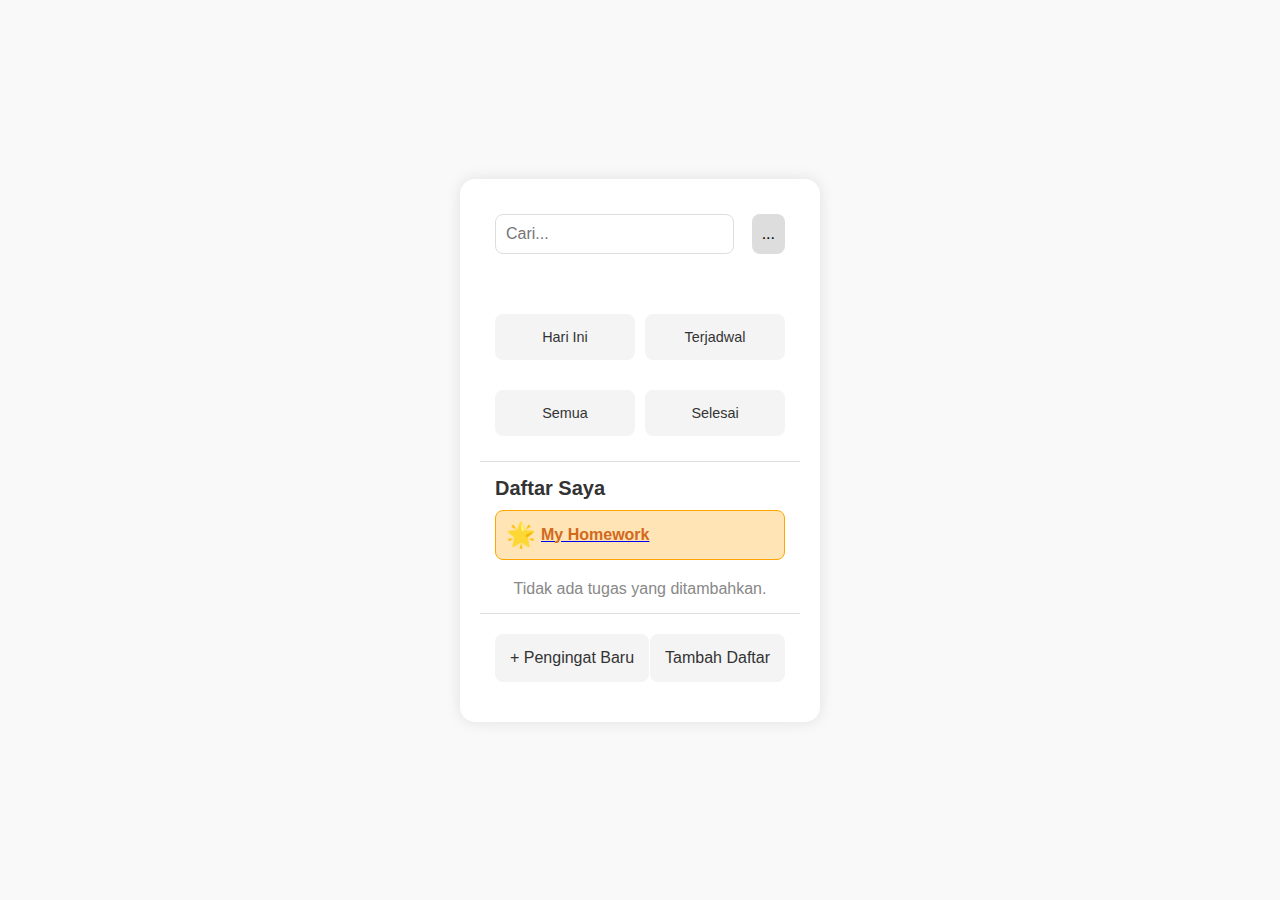
<file: index.html>
<!DOCTYPE html>
<html lang="id">
<head>
    <meta charset="UTF-8">
    <meta name="viewport" content="width=device-width, initial-scale=1.0">
    <title>Pengelola Tugas</title>
    <link rel="stylesheet" href="style.css">
    <style>
        /* Gaya dasar */
        body, html {
            margin: 0;
            padding: 0;
            font-family: Arial, sans-serif;
            background-color: #f9f9f9;
            color: #333;
        }

        .container {
            max-width: 600px;
            margin: auto;
            padding: 20px;
        }

        /* Header */
        .header {
            display: flex;
            justify-content: space-between;
            align-items: center;
            margin-bottom: 20px;
        }

        .search-bar {
            display: flex;
            width: 100%;
            gap: 8px;
        }

        .search-bar input[type="text"] {
            width: 85%;
            padding: 10px;
            border-radius: 8px;
            border: 1px solid #ddd;
            font-size: 16px;
        }

        .search-bar input[type="text"]:focus {
            outline: none;
            border-color: #999;
        }

        .options-btn {
            padding: 10px;
            background-color: #ddd;
            border: none;
            border-radius: 8px;
            cursor: pointer;
            font-size: 16px;
        }

        /* Kartu Tugas */
        .task-cards a {
            text-decoration: none;
            color: inherit;
        }

        .card {
            background-color: #f4f4f4;
            padding: 15px;
            margin: 10px 0;
            border-radius: 8px;
            text-align: center;
            color: #333;
            transition: background-color 0.3s;
        }

        .card:hover {
            background-color: #e0e0e0;
        }

        /* Daftar Tugas */
        .task-list h2 {
            font-size: 20px;
            margin-bottom: 10px;
        }

        .task-item {
            background-color: #f4f4f4;
            padding: 15px;
            margin: 10px 0;
            border-radius: 8px;
            text-align: center;
            color: #333;
            transition: background-color 0.3s;
        }

        .task-item:hover {
            background-color: #e0e0e0;
        }

        /* Tugas "My Homework" */
        .task-item.homework {
            background-color: #ffe4b5;
            border: 1px solid #ffa500;
            position: relative;
        }

        .task-item.homework::before {
            content: "🌟";
            font-size: 24px;
            position: absolute;
            left: 10px;
            top: 50%;
            transform: translateY(-50%);
        }

        .task-item.homework .homework-text {
            font-weight: bold;
            color: #d2691e;
            margin-left: 30px; /* menyesuaikan posisi teks */
        }

        /* Footer */
        .footer-btn {
            background-color: #f4f4f4;
            border: none;
            padding: 15px;
            margin: 5px 0;
            width: 100%;
            border-radius: 8px;
            color: #333;
            font-size: 16px;
            cursor: pointer;
            text-align: center;
            transition: background-color 0.3s;
        }

        .footer-btn:hover {
            background-color: #e0e0e0;
        }

        /* Pesan jika tidak ada tugas */
        .no-tasks {
            font-size: 16px;
            color: #888;
            text-align: center;
            margin-top: 20px;
        }
    </style>
</head>
<body>
    <div class="container">
        <header class="header">
            <div class="search-bar">
                <input type="text" placeholder="Cari..." id="searchInput">
                <button class="options-btn">...</button>
            </div>
        </header>
        
        <section class="task-cards">
            <a href="/tugaskelompok/hari ini/hari_ini.html">
                <div class="card">
                    <p>Hari Ini</p>
                </div>
            </a>
            <a href="/tugaskelompok/terjadwal/terjadwal.html">
                <div class="card">
                    <p>Terjadwal</p>
                </div>
            </a>
            <a href="/tugaskelompok/semua/semua.html">
                <div class="card">
                    <p>Semua</p>
                </div>
            </a>
            <a href="/tugaskelompok/selesai/selesai.html">
                <div class="card">
                    <p>Selesai</p>
                </div>
            </a>
        </section>

        <section class="task-list">
            <h2>Daftar Saya</h2>
            <div id="dynamicTasks">
                <!-- Tugas tetap "My Homework" dengan gaya spesial -->
                <div class="task-item homework">
                    <a href="/tugaskelompok/homework/homework.html">
                        <div class="homework-text">My Homework</div>
                    </a>
                </div>
                <!-- Pesan jika tidak ada tugas -->
                <div class="no-tasks" id="noTasksMessage" style="display: none;">Tidak ada tugas yang ditambahkan.</div>
            </div>
        </section>

        <footer class="footer">
            <a href="/tugaskelompok/pengingat baru/pengingat.html">
                <button class="footer-btn">+ Pengingat Baru</button>
            </a>
            <a href="/tugaskelompok/tambah daftar/tambah_daftar.html">
                <button class="footer-btn">Tambah Daftar</button>
            </a>
        </footer>
    </div>

    <script>
        // Fungsi pencarian
        document.querySelector('#searchInput').addEventListener('input', function() {
            const query = this.value.toLowerCase();
            const taskItems = document.querySelectorAll('.task-item');
            taskItems.forEach(item => {
                const text = item.textContent.toLowerCase();
                item.style.display = text.includes(query) ? '' : 'none';
            });
        });

        // Menampilkan daftar tugas dari localStorage tanpa menghapus "My Homework"
        function displayTaskLists() {
            const tasksContainer = document.getElementById('dynamicTasks');
            const noTasksMessage = document.getElementById('noTasksMessage');
            let lists = JSON.parse(localStorage.getItem('taskLists')) || [];

            // Filter data "bagas"
            lists = lists.filter(listName => listName.toLowerCase() !== 'bagas');

            // Simpan kembali ke localStorage setelah penyaringan
            localStorage.setItem('taskLists', JSON.stringify(lists));

            // Jika tidak ada tugas, tampilkan pesan
            if (lists.length === 0) {
                noTasksMessage.style.display = 'block';
            } else {
                noTasksMessage.style.display = 'none';
            }

            lists.forEach(listName => {
                const taskItem = document.createElement('div');
                taskItem.className = 'task-item';
                taskItem.innerHTML = `<p>${listName}</p>`;
                tasksContainer.appendChild(taskItem);
            });
        }

        // Memanggil fungsi tampilan saat halaman dimuat
        window.onload = displayTaskLists;
    </script>
</body>
</html>
</file>
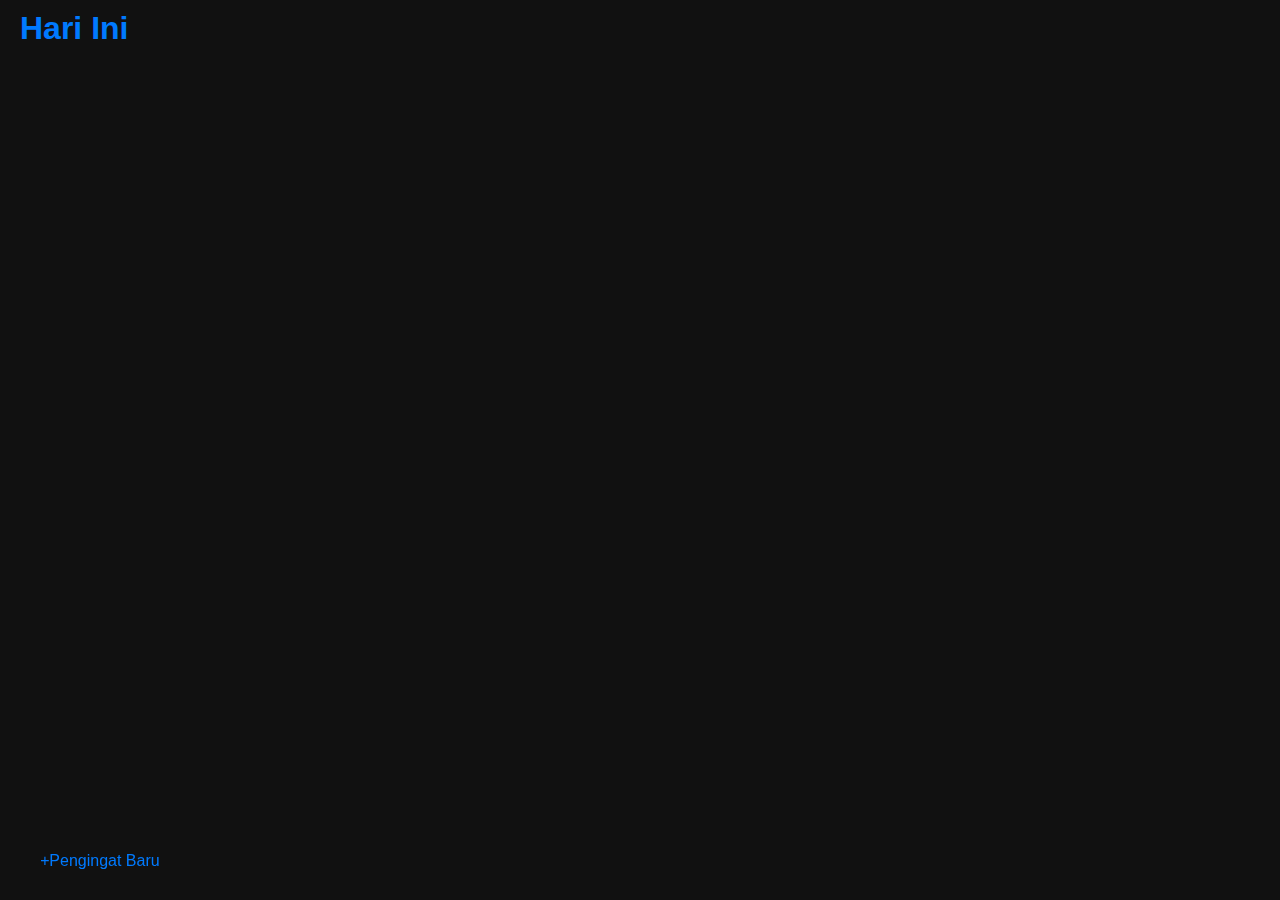
<file: hari ini/hari_ini.html>
<!DOCTYPE html>
<html lang="id">
<head>
    <meta charset="UTF-8">
    <meta name="viewport" content="width=device-width, initial-scale=1.0">
    <title>Pengingat Tugas</title>
    <style>
        body {
            background-color: #111;
            color: #fff;
            font-family: Arial, sans-serif;
            margin: 0;
            padding: 0;
        }
        .title {
            font-size: 2em;
            font-weight: bold;
            color: #007aff;
            padding: 10px 20px;
        }
        .task-list {
            padding: 0 20px;
            list-style: none;
            margin-bottom: 80px;
        }
        .task {
            display: flex;
            align-items: center;
            margin: 15px 0;
            cursor: pointer;
            transition: background 0.3s;
        }
        .task:hover {
            background-color: rgba(255, 255, 255, 0.1);
        }
        .task.completed .circle {
            background-color: #007aff;
        }
        .task .circle {
            width: 20px;
            height: 20px;
            border: 1px solid white;
            border-radius: 50%;
            margin-right: 10px;
        }
        .task-info {
            display: flex;
            flex-direction: column;
        }
        .task-title {
            font-size: 1em;
        }
        .task-subtitle {
            font-size: 0.8em;
            color: gray;
        }
        .delete-btn {
            color: red;
            margin-left: auto;
            cursor: pointer;
        }
        .new-reminder {
            position: fixed;
            bottom: 20px;
            left: 20px;
            display: flex;
            justify-content: center;
            align-items: center;
            padding: 10px 20px;
            color: #007aff;
            cursor: pointer;
            transition: color 0.3s;
            z-index: 10;
        }
        .new-reminder:hover {
            color: #005bb5;
        }
        .modal {
            display: none;
            position: fixed;
            top: 0;
            left: 0;
            width: 100%;
            height: 100%;
            background: rgba(0, 0, 0, 0.7);
            justify-content: center;
            align-items: center;
            z-index: 20;
        }
        .modal-content {
            background: #333;
            padding: 20px;
            border-radius: 8px;
            text-align: center;
            width: 80%;
            max-width: 400px;
            display: flex;
            flex-direction: column;
        }
        .modal-content input,
        .modal-content select,
        .modal-content button {
            width: 100%;
            padding: 12px;
            margin: 5px 0;
            border-radius: 5px;
            border: none;
            font-size: 1em;
        }
        .modal-content button {
            background-color: #007aff;
            color: white;
        }
        .modal-content button:hover {
            background-color: #005bb5;
        }
        .close-btn {
            color: white;
            font-size: 1.5em;
            position: absolute;
            top: 15px;
            right: 20px;
            cursor: pointer;
        }
    </style>
</head>
<body>
    <div class="title" aria-label="Judul Pengingat">Hari Ini</div>
    <ul class="task-list" role="list" id="taskList" aria-live="polite">
        <!-- Tugas akan ditambahkan di sini -->
    </ul>

    <div class="new-reminder" onclick="openModal()" role="button" tabindex="0" aria-label="Tambah pengingat baru">
        <i class="icon">+</i>
        Pengingat Baru
    </div>

    <div id="taskModal" class="modal" aria-hidden="true">
        <div class="modal-content">
            <span class="close-btn" onclick="closeModal()" aria-label="Tutup modal">&times;</span>
            <h2>Tambah Tugas Baru</h2>
            <input type="text" id="taskTitle" placeholder="Judul Tugas" aria-label="Judul Tugas" required>
            <input type="time" id="taskTime" aria-label="Pilih waktu" required>
            <select id="timeOfDay" aria-label="Waktu" required>
                <option value="Pagi">Pagi</option>
                <option value="Siang">Siang</option>
                <option value="Sore">Sore</option>
                <option value="Malam">Malam</option>
            </select>
            <select id="dayOfWeek" aria-label="Hari" required>
                <option value="Senin">Senin</option>
                <option value="Selasa">Selasa</option>
                <option value="Rabu">Rabu</option>
                <option value="Kamis">Kamis</option>
                <option value="Jumat">Jumat</option>
                <option value="Sabtu">Sabtu</option>
                <option value="Minggu">Minggu</option>
            </select>
            <button onclick="addTask()" aria-label="Tambah tugas">Tambah Tugas</button>
        </div>
    </div>

    <script>
        document.addEventListener('DOMContentLoaded', loadTasks);

        function loadTasks() {
            const tasks = JSON.parse(localStorage.getItem('tasks')) || [];
            const taskList = document.getElementById('taskList');

            taskList.innerHTML = '';

            tasks.forEach((task, index) => {
                const taskItem = document.createElement('li');
                taskItem.className = 'task' + (task.completed ? ' completed' : '');
                taskItem.innerHTML = `
                    <div class="circle" onclick="toggleCompletion(${index})"></div>
                    <div class="task-info">
                        <div class="task-title">${task.title}</div>
                        <div class="task-subtitle">${task.day} – ${task.period} – ${task.time}</div>
                    </div>
                    <div class="delete-btn" onclick="deleteTask(${index})" aria-label="Hapus tugas">&times;</div>
                `;
                taskList.appendChild(taskItem);
            });
        }

        function openModal() {
            document.getElementById('taskModal').style.display = 'flex';
            document.getElementById('taskModal').setAttribute('aria-hidden', 'false');
        }

        function closeModal() {
            document.getElementById('taskModal').style.display = 'none';
            document.getElementById('taskModal').setAttribute('aria-hidden', 'true');
        }

        function addTask() {
            const title = document.getElementById('taskTitle').value.trim();
            const time = document.getElementById('taskTime').value;
            const period = document.getElementById('timeOfDay').value;
            const day = document.getElementById('dayOfWeek').value;

            if (!title) {
                alert("Judul tugas tidak boleh kosong!");
                return;
            }

            const task = { title, time, period, day, completed: false };

            const tasks = JSON.parse(localStorage.getItem('tasks')) || [];
            tasks.push(task);
            localStorage.setItem('tasks', JSON.stringify(tasks));

            loadTasks();

            document.getElementById('taskTitle').value = '';
            document.getElementById('taskTime').value = '';
            document.getElementById('timeOfDay').value = 'Pagi';
            document.getElementById('dayOfWeek').value = 'Senin';

            closeModal();
        }

        function deleteTask(index) {
            const tasks = JSON.parse(localStorage.getItem('tasks')) || [];
            tasks.splice(index, 1);
            localStorage.setItem('tasks', JSON.stringify(tasks));
            loadTasks();
        }

        function toggleCompletion(index) {
            const tasks = JSON.parse(localStorage.getItem('tasks')) || [];
            tasks[index].completed = !tasks[index].completed;
            localStorage.setItem('tasks', JSON.stringify(tasks));
            loadTasks();
        }
    </script>
</body>
</html>
</file>
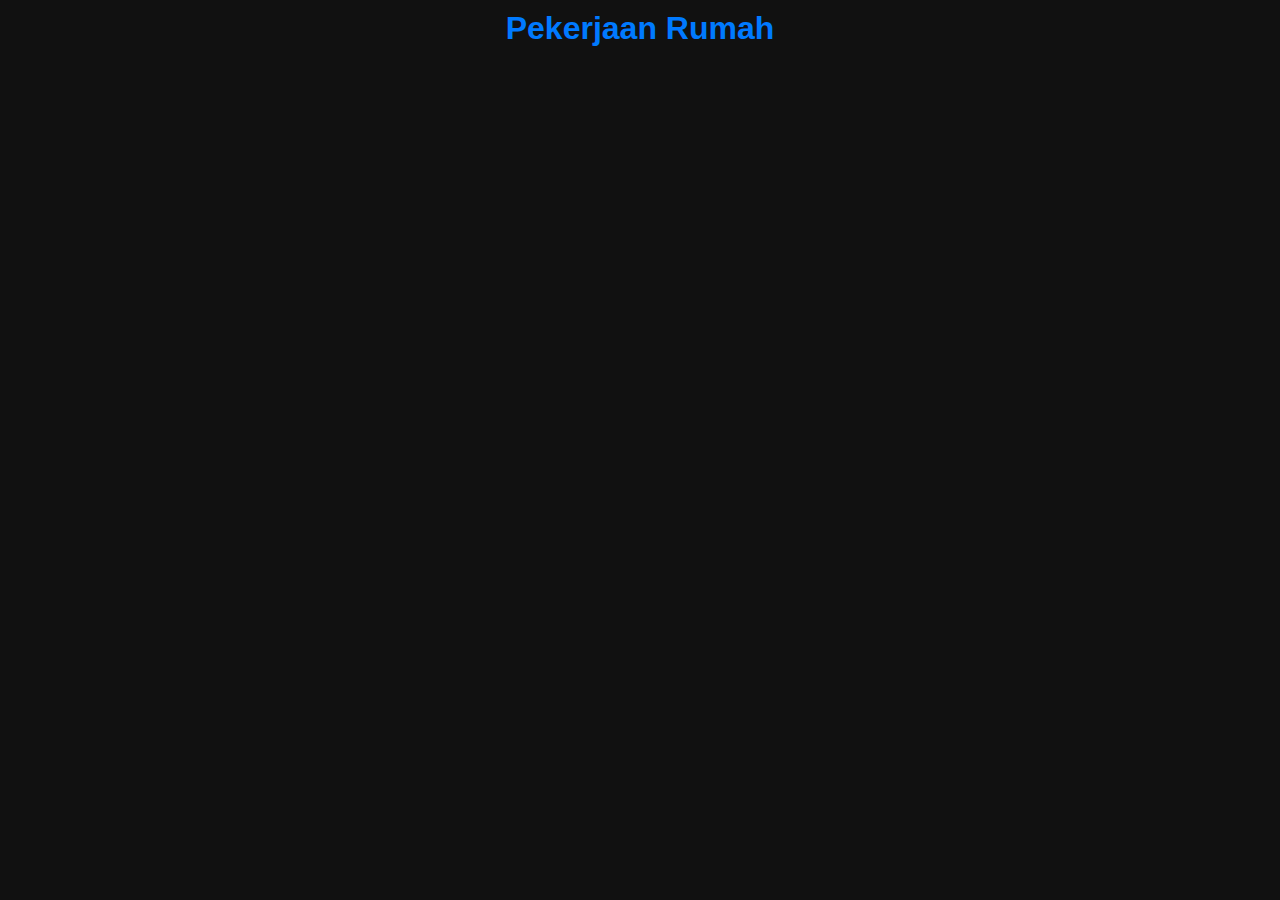
<file: homework/homework.html>
<!DOCTYPE html>
<html lang="id">
<head>
    <meta charset="UTF-8">
    <meta name="viewport" content="width=device-width, initial-scale=1.0">
    <title>Pekerjaan Rumah</title>
    <style>
        body {
            background-color: #111;
            color: #fff;
            font-family: Arial, sans-serif;
            margin: 0;
            padding: 0;
        }
        .title {
            font-size: 2em;
            font-weight: bold;
            color: #007aff;
            padding: 10px 20px;
            text-align: center;
        }
        .task-section {
            padding: 0 20px;
            list-style: none;
            margin-bottom: 80px;
        }
        .task {
            display: flex;
            align-items: center;
            margin: 15px 0;
            padding: 10px;
            background-color: #222;
            border-radius: 8px;
            cursor: pointer;
            transition: background 0.3s;
        }
        .task:hover {
            background-color: rgba(255, 255, 255, 0.1);
        }
        .task .circle {
            width: 20px;
            height: 20px;
            border: 1px solid white;
            border-radius: 50%;
            margin-right: 10px;
        }
        .task-info {
            display: flex;
            flex-direction: column;
        }
        .task-title {
            font-size: 1.1em;
            font-weight: bold;
        }
        .task-subtitle {
            font-size: 0.9em;
            color: gray;
        }
        .task-list {
            margin: 0;
            padding: 0;
        }
    </style>
</head>
<body>
    <div class="title">Pekerjaan Rumah</div>
    <ul class="task-list" id="homeworkTasks"> <!-- Menampilkan tugas pekerjaan rumah -->
        <!-- Tugas akan dimasukkan di sini -->
    </ul>

    <script>
        document.addEventListener('DOMContentLoaded', loadHomeworkTasks);

        function loadHomeworkTasks() {
            const tasks = JSON.parse(localStorage.getItem('tasks')) || [];
            const homeworkTasks = document.getElementById('homeworkTasks');

            homeworkTasks.innerHTML = ''; // Bersihkan daftar tugas

            tasks.forEach(task => {
                // Menyaring tugas berdasarkan kategori "Pekerjaan Rumah"
                if (task.kategori === "Pekerjaan Rumah") {
                    const taskItem = document.createElement('li');
                    taskItem.className = 'task';
                    taskItem.innerHTML = `
                        <div class="circle"></div>
                        <div class="task-info">
                            <div class="task-title">${task.title}</div>
                            <div class="task-subtitle">${task.day} – ${task.period} – ${task.time}</div>
                        </div>
                    `;
                    homeworkTasks.appendChild(taskItem);
                }
            });
        }

        // Event listener untuk memantau perubahan di localStorage
        window.addEventListener('storage', function(event) {
            if (event.key === 'tasks') {
                loadHomeworkTasks(); // Segarkan tugas ketika ada perubahan di localStorage
            }
        });
    </script>
</body>
</html>
</file>
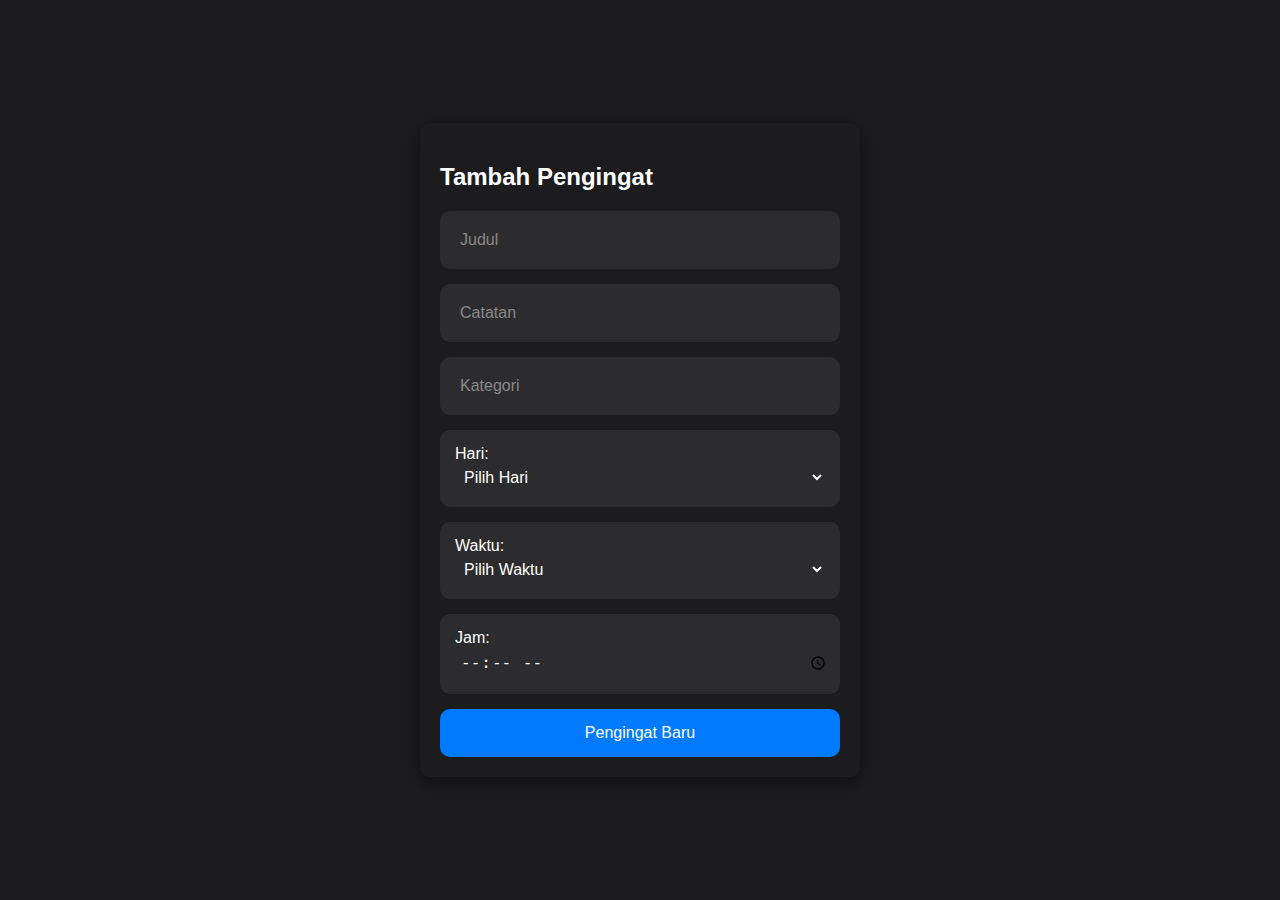
<file: pengingat baru/pengingat.html>
<!DOCTYPE html>
<html lang="id">
<head>
    <meta charset="UTF-8">
    <meta name="viewport" content="width=device-width, initial-scale=1.0">
    <title>Pengingat Baru</title>
    <style>
        body {
            background-color: #1c1c1e;
            color: #fff;
            font-family: Arial, sans-serif;
            margin: 0;
            padding: 0;
            display: flex;
            justify-content: center;
            align-items: center;
            height: 100vh;
        }

        .input-section {
            width: 100%;
            max-width: 400px;
            padding: 20px;
            box-shadow: 0 4px 20px rgba(0, 0, 0, 0.5);
            border-radius: 10px;
        }

        .input-group {
            background-color: #2c2c2e;
            padding: 15px;
            border-radius: 10px;
            margin-bottom: 15px;
        }

        .input-group input,
        .input-group select {
            background: none;
            border: none;
            color: #fff;
            width: 100%;
            font-size: 16px;
            padding: 5px;
        }

        .input-group input:focus,
        .input-group select:focus {
            outline: none;
        }

        .input-group input::placeholder {
            color: #888;
        }

        .new-reminder-button {
            background-color: #007aff;
            color: #fff;
            border: none;
            border-radius: 10px;
            padding: 15px;
            font-size: 16px;
            cursor: pointer;
            width: 100%;
            text-align: center;
            transition: background-color 0.3s;
        }

        .new-reminder-button:hover {
            background-color: #005bb5;
        }

        .error-message {
            color: #ff3b30;
            font-size: 14px;
            margin-top: 10px;
            display: none; /* Sembunyikan pesan kesalahan secara default */
        }

        @media (max-width: 480px) {
            .input-section {
                padding: 10px;
            }

            .new-reminder-button {
                padding: 10px;
                font-size: 14px;
            }
        }
    </style>
</head>
<body>
    <div class="input-section">
        <h2>Tambah Pengingat</h2>
        <div class="input-group">
            <input type="text" id="taskTitle" placeholder="Judul" required />
        </div>
        <div class="input-group">
            <input type="text" id="taskNotes" placeholder="Catatan" required />
        </div>
        <div class="input-group">
            <input type="text" id="taskCategory" placeholder="Kategori" required />
        </div>
        <div class="input-group">
            <label for="taskDay">Hari:</label>
            <select id="taskDay" required>
                <option value="">Pilih Hari</option>
                <option value="Senin">Senin</option>
                <option value="Selasa">Selasa</option>
                <option value="Rabu">Rabu</option>
                <option value="Kamis">Kamis</option>
                <option value="Jumat">Jumat</option>
                <option value="Sabtu">Sabtu</option>
                <option value="Minggu">Minggu</option>
            </select>
        </div>
        <div class="input-group">
            <label for="taskTime">Waktu:</label>
            <select id="taskTime" required>
                <option value="">Pilih Waktu</option>
                <option value="Pagi">Pagi</option>
                <option value="Siang">Siang</option>
                <option value="Sore">Sore</option>
                <option value="Malam">Malam</option>
            </select>
        </div>
        <div class="input-group">
            <label for="taskHour">Jam:</label>
            <input type="time" id="taskHour" required />
        </div>
        <div class="error-message" id="errorMessage"></div>
        <button class="new-reminder-button" onclick="addTask()">Pengingat Baru</button>
    </div>

    <script>
        function addTask() {
            const title = document.getElementById('taskTitle').value.trim();
            const notes = document.getElementById('taskNotes').value.trim();
            const category = document.getElementById('taskCategory').value.trim();
            const day = document.getElementById('taskDay').value;
            const time = document.getElementById('taskTime').value;
            const hour = document.getElementById('taskHour').value; // Ambil jam dari input
            const errorMessage = document.getElementById('errorMessage');

            // Reset pesan kesalahan
            errorMessage.style.display = 'none';
            errorMessage.textContent = '';

            // Validasi input
            if (!title || !notes || !category || !day || !time || !hour) {
                errorMessage.textContent = "Silakan masukkan semua informasi yang diperlukan.";
                errorMessage.style.display = 'block';
                return;
            }

            // Simpan data tugas ke localStorage
            const tasks = JSON.parse(localStorage.getItem('tasks')) || [];
            const task = {
                title: title,
                notes: notes,
                kategori: category,
                day: day,
                time: time,
                hour: hour, // Tambahkan jam ke objek tugas
                period: "Hari Ini"
            };
            tasks.push(task);
            localStorage.setItem('tasks', JSON.stringify(tasks));

            // Alihkan ke halaman tugas terjadwal (ubah URL sesuai kebutuhan Anda)
            window.location.href = '../terjadwal/terjadwal.html'; // Ganti dengan nama file yang sesuai
        }
    </script>
</body>
</html>
</file>
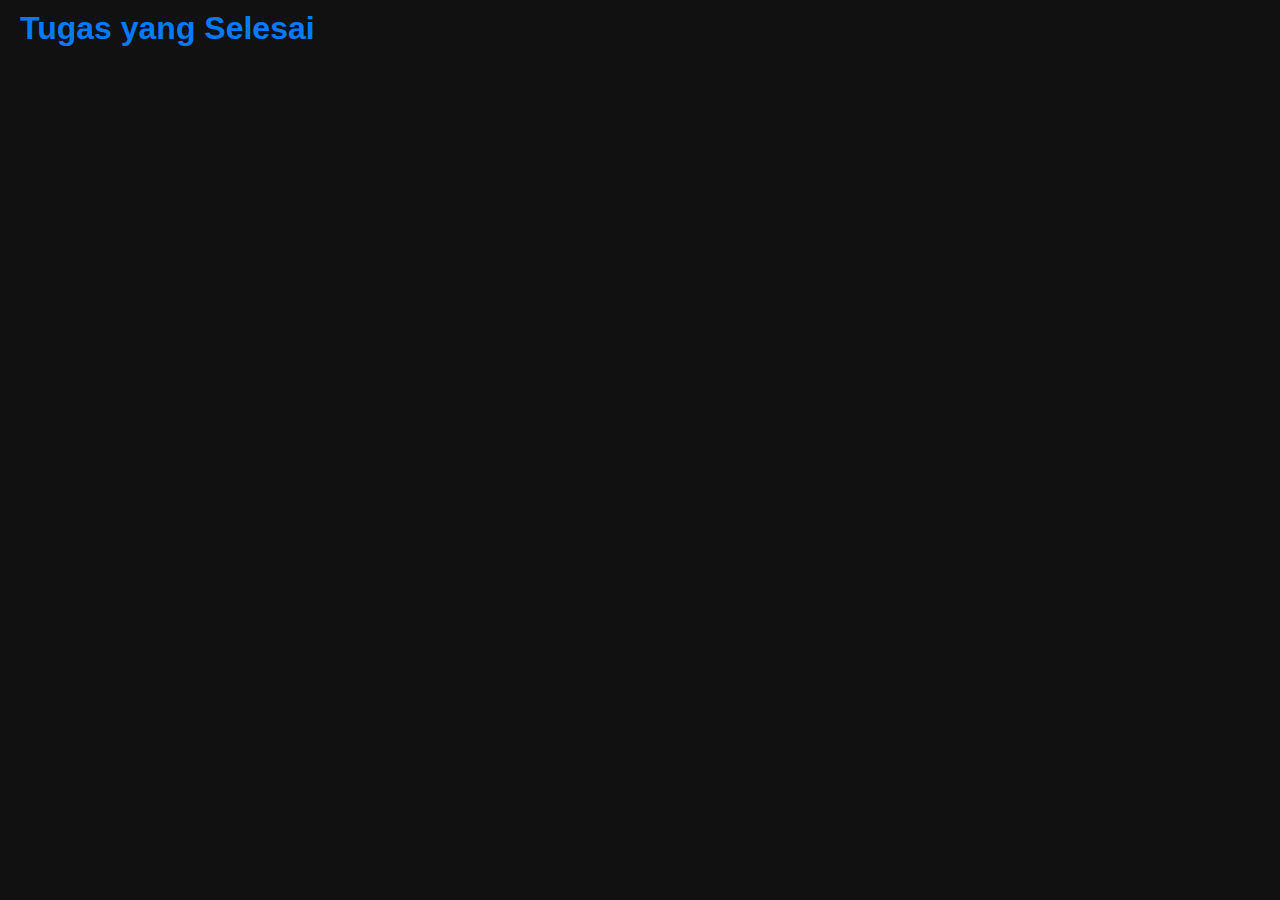
<file: selesai/selesai.html>
<!DOCTYPE html>
<html lang="id">
<head>
    <meta charset="UTF-8">
    <meta name="viewport" content="width=device-width, initial-scale=1.0">
    <title>Tugas yang Selesai</title>
    <style>
        body {
            background-color: #111;
            color: #fff;
            font-family: Arial, sans-serif;
            margin: 0;
            padding: 0;
        }
        .title {
            font-size: 2em;
            font-weight: bold;
            color: #007aff;
            padding: 10px 20px;
        }
        .task-section {
            padding: 0 20px;
            list-style: none;
            margin-bottom: 80px;
        }
        .task {
            display: flex;
            align-items: center;
            margin: 15px 0;
            cursor: pointer;
            transition: background 0.3s;
        }
        .task:hover {
            background-color: rgba(255, 255, 255, 0.1);
        }
        .task .circle {
            width: 20px;
            height: 20px;
            border: 1px solid white;
            border-radius: 50%;
            margin-right: 10px;
            background-color: #007aff; /* Warna lingkaran */
        }
        .task.completed .circle {
            background-color: #4caf50; /* Warna lingkaran saat selesai */
        }
        .task-info {
            display: flex;
            flex-direction: column;
        }
        .task-title {
            font-size: 1em;
        }
        .task-subtitle {
            font-size: 0.8em;
            color: gray;
        }
    </style>
</head>
<body>
    <div class="title">Tugas yang Selesai</div>
    <div class="task-section" id="completedTasks"></div>

    <script>
        document.addEventListener('DOMContentLoaded', loadCompletedTasks);

        function loadCompletedTasks() {
            const tasks = JSON.parse(localStorage.getItem('tasks')) || [];
            const completedTasks = document.getElementById('completedTasks');

            completedTasks.innerHTML = ''; // Reset tampilan tugas

            tasks.forEach((task, index) => {
                if (task.completed) { // Hanya menampilkan tugas yang selesai
                    const taskItem = document.createElement('div');
                    taskItem.className = 'task completed';
                    taskItem.innerHTML = `
                        <div class="circle" onclick="toggleCompletion(${index})"></div>
                        <div class="task-info">
                            <div class="task-title">${task.title}</div>
                            <div class="task-subtitle">${task.day} – ${task.period} – ${task.time}</div>
                        </div>
                    `;
                    completedTasks.appendChild(taskItem);
                }
            });
        }

        // Fungsi untuk toggle status tugas selesai
        function toggleCompletion(index) {
            const tasks = JSON.parse(localStorage.getItem('tasks')) || [];
            tasks[index].completed = !tasks[index].completed; // Toggle status selesai
            localStorage.setItem('tasks', JSON.stringify(tasks)); // Simpan perubahan kembali ke localStorage
            loadCompletedTasks(); // Muat ulang tugas yang selesai
        }

        // Dengarkan perubahan pada penyimpanan
        window.addEventListener('storage', function(event) {
            if (event.key === 'tasks') {
                loadCompletedTasks(); // Segarkan tugas yang selesai
            }
        });
    </script>
</body>
</html>
</file>
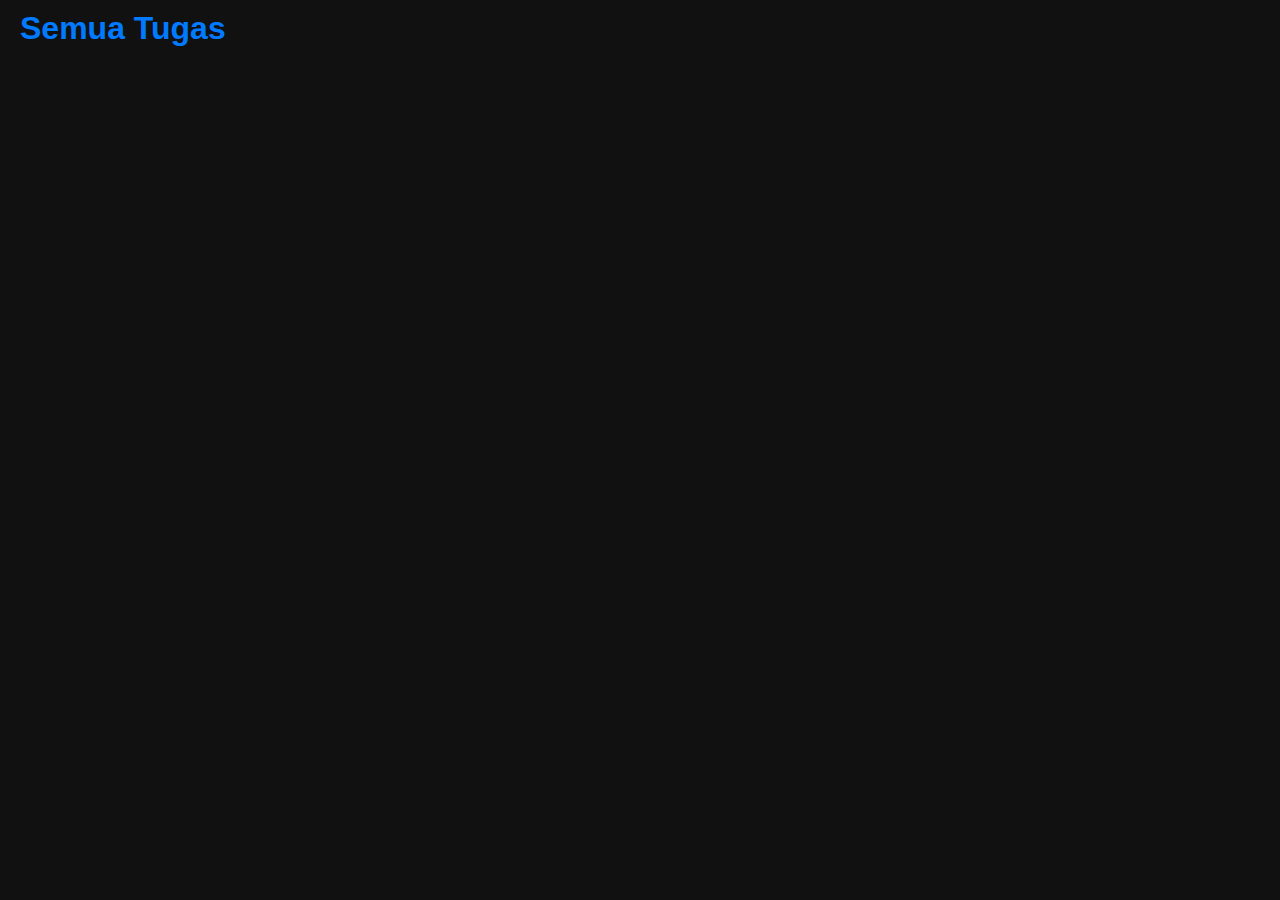
<file: semua/semua.html>
<!DOCTYPE html>
<html lang="id">
<head>
    <meta charset="UTF-8">
    <meta name="viewport" content="width=device-width, initial-scale=1.0">
    <title>Semua Tugas</title>
    <style>
        body {
            background-color: #111;
            color: #fff;
            font-family: Arial, sans-serif;
            margin: 0;
            padding: 0;
        }
        .title {
            font-size: 2em;
            font-weight: bold;
            color: #007aff;
            padding: 10px 20px;
        }
        .task-section {
            padding: 0 20px;
            list-style: none;
            margin-bottom: 80px;
        }
        .task {
            display: flex;
            align-items: center;
            margin: 15px 0;
            cursor: pointer;
            transition: background 0.3s;
        }
        .task:hover {
            background-color: rgba(255, 255, 255, 0.1);
        }
        .task .circle {
            width: 20px;
            height: 20px;
            border: 1px solid white;
            border-radius: 50%;
            margin-right: 10px;
        }
        .task.completed {
            background-color: #4caf50;
            color: #fff;
        }
        .task-info {
            display: flex;
            flex-direction: column;
            flex-grow: 1;
        }
        .task-title {
            font-size: 1em;
        }
        .task-subtitle {
            font-size: 0.8em;
            color: gray;
        }
        .done-button {
            background-color: #007aff;
            color: white;
            border: none;
            border-radius: 5px;
            padding: 5px 10px;
            cursor: pointer;
            transition: background 0.3s;
        }
        .done-button:hover {
            background-color: #005bb5;
        }
    </style>
</head>
<body>
    <div class="title">Semua Tugas</div>
    <div class="task-section" id="allTasks"></div>

    <script>
        document.addEventListener('DOMContentLoaded', loadAllTasks);

        function loadAllTasks() {
            const tasks = JSON.parse(localStorage.getItem('tasks')) || [];
            const allTasks = document.getElementById('allTasks');

            allTasks.innerHTML = ''; // Reset tugas yang tampil

            tasks.forEach((task, index) => {
                const taskItem = document.createElement('div');
                taskItem.className = 'task' + (task.completed ? ' completed' : ''); // Menambahkan kelas 'completed' jika selesai
                taskItem.innerHTML = `
                    <div class="circle"></div>
                    <div class="task-info">
                        <div class="task-title">${task.title}</div>
                        <div class="task-subtitle">${task.day} – ${task.period} – ${task.time}</div>
                    </div>
                    <button class="done-button" data-index="${index}">${task.completed ? 'Selesai' : 'Mark Selesai'}</button>
                `;
                
                const doneButton = taskItem.querySelector('.done-button');
                doneButton.addEventListener('click', () => completeTask(index));

                allTasks.appendChild(taskItem);
            });
        }

        function completeTask(index) {
            const tasks = JSON.parse(localStorage.getItem('tasks')) || [];
            tasks[index].completed = true; // Tandai tugas sebagai selesai
            localStorage.setItem('tasks', JSON.stringify(tasks)); // Perbarui localStorage
            loadAllTasks(); // Segarkan daftar tugas
        }

        window.addEventListener('storage', function(event) {
            if (event.key === 'tasks') {
                loadAllTasks(); // Segarkan semua tugas
            }
        });
    </script>
</body>
</html>
</file>
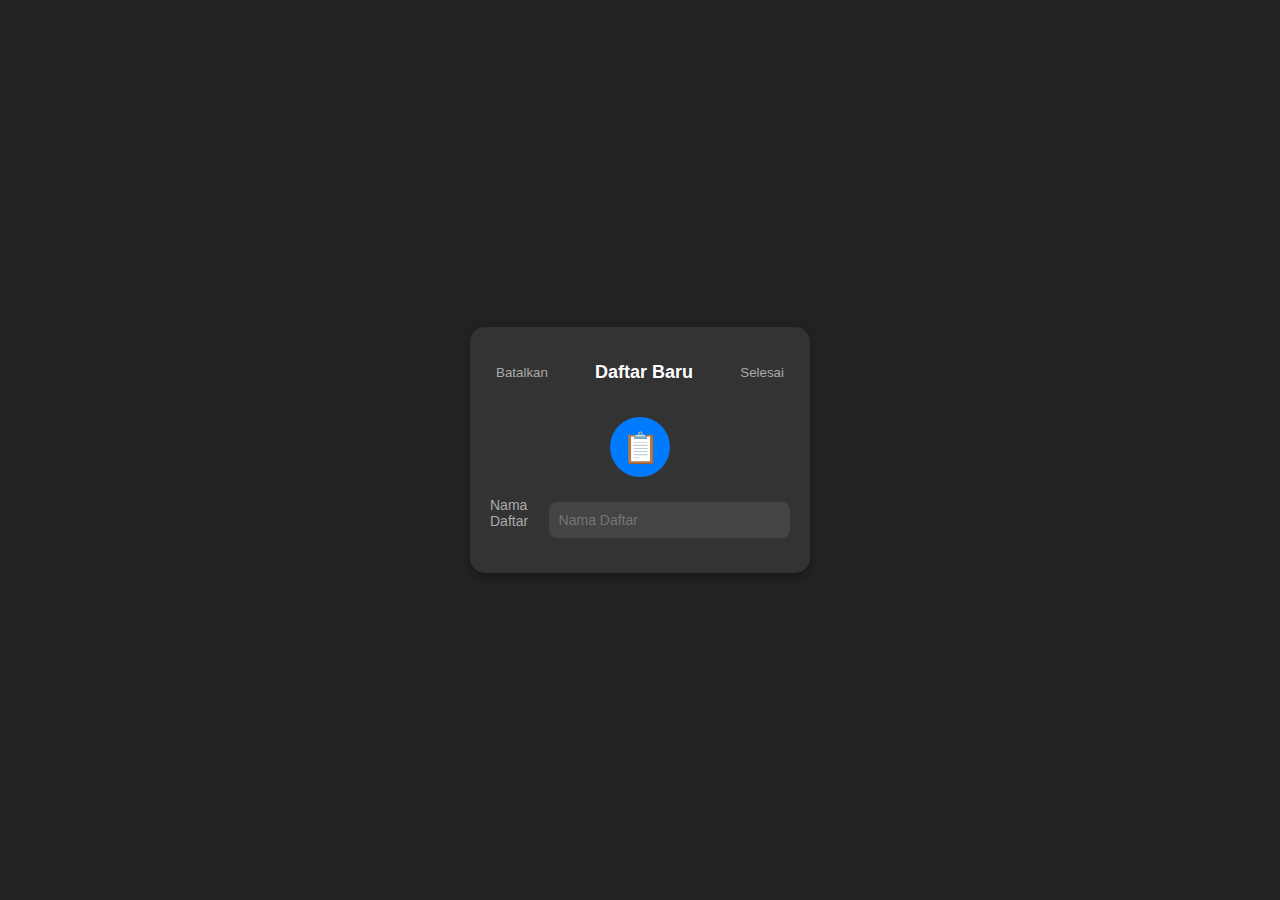
<file: tambah daftar/tambah_daftar.html>
<!DOCTYPE html>
<html lang="id">
<head>
    <meta charset="UTF-8">
    <meta name="viewport" content="width=device-width, initial-scale=1.0">
    <title>Daftar Baru</title>
    <style>
        body {
            font-family: Arial, sans-serif;
            background-color: #222;
            color: #fff;
            display: flex;
            justify-content: center;
            align-items: center;
            height: 100vh;
            margin: 0;
        }

        .container {
            width: 300px;
            background-color: #333;
            border-radius: 15px;
            padding: 20px;
            box-shadow: 0 4px 10px rgba(0, 0, 0, 0.3);
        }

        .header {
            display: flex;
            justify-content: space-between;
            margin-bottom: 20px;
        }

        .header h2 {
            font-size: 18px;
        }

        .icon-container {
            display: flex;
            justify-content: center;
            margin-bottom: 20px;
        }

        .icon {
            background-color: #007bff;
            border-radius: 50%;
            width: 60px;
            height: 60px;
            display: flex;
            align-items: center;
            justify-content: center;
            font-size: 30px;
            color: #fff;
        }

        .input-group {
            margin-bottom: 15px;
            display: flex;
            justify-content: center;
        }

        .input-group label {
            font-size: 14px;
            color: #aaa;
        }

        .input-group input {
            width: 100%;
            max-width: 250px;
            padding: 10px;
            border-radius: 8px;
            border: none;
            background-color: #444;
            color: #fff;
            font-size: 14px;
            margin-top: 5px;
        }

        .error {
            color: red;
            font-size: 12px;
            text-align: center;
        }
    </style>
</head>
<body>

<div class="container">
    <div class="header">
        <button style="color: #aaa; background: none; border: none;" onclick="window.history.back();">Batalkan</button>
        <h2>Daftar Baru</h2>
        <button style="color: #aaa; background: none; border: none;" onclick="saveListName()">Selesai</button>
    </div>

    <div class="icon-container">
        <div class="icon">📋</div>
    </div>

    <div class="input-group">
        <label for="listName">Nama Daftar</label>
        <input type="text" id="listName" placeholder="Nama Daftar">
    </div>

    <div id="errorMessage" class="error"></div> <!-- Tempat menampilkan error -->

</div>

<script>
    function saveListName() {
        const listName = document.getElementById('listName').value.trim();
        const errorMessage = document.getElementById('errorMessage');
        errorMessage.innerHTML = ''; // Reset error message

        if (!listName) {
            errorMessage.innerHTML = 'Masukkan nama daftar yang valid.';
            return;
        }

        let lists = JSON.parse(localStorage.getItem('taskLists')) || [];

        // Cek apakah daftar dengan nama yang sama sudah ada
        if (lists.includes(listName)) {
            errorMessage.innerHTML = 'Nama daftar sudah ada. Pilih nama lain.';
            return;
        }

        // Filter daftar untuk menghapus "Hani Tugas" jika ada
        lists = lists.filter(name => name !== "Hani Tugas");

        // Tambahkan daftar baru
        lists.push(listName);
        localStorage.setItem('taskLists', JSON.stringify(lists));

        alert('Daftar berhasil ditambahkan!');
        window.location.href = '../home/home.html'; // Ganti dengan URL halaman utama yang sesuai
    }
</script>

</body>
</html>
</file>
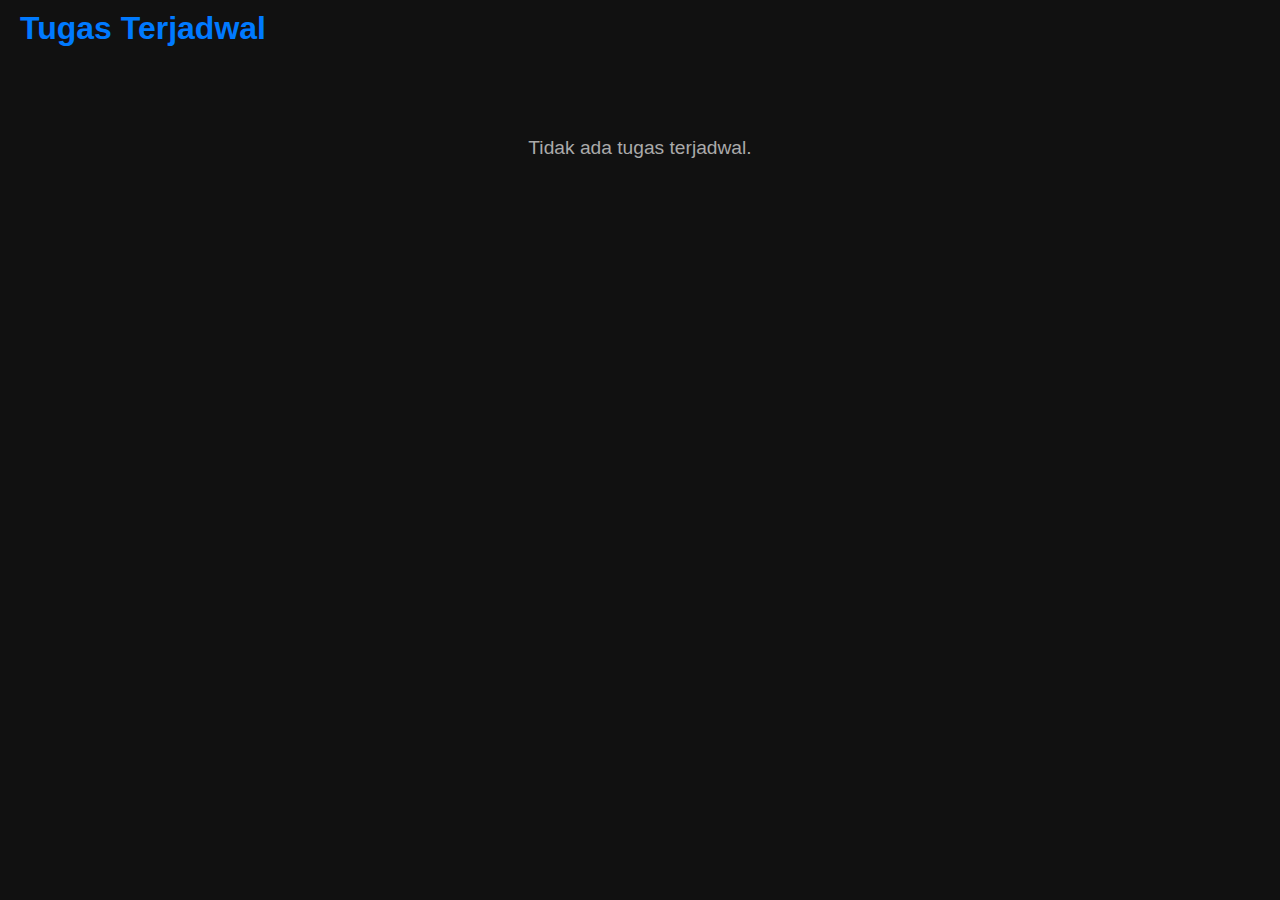
<file: terjadwal/terjadwal.html>
<!DOCTYPE html>
<html lang="id">
<head>
    <meta charset="UTF-8">
    <meta name="viewport" content="width=device-width, initial-scale=1.0">
    <title>Terjadwal Tugas</title>
    <style>
        body {
            background-color: #111;
            color: #fff;
            font-family: Arial, sans-serif;
            margin: 0;
            padding: 0;
        }

        .title {
            font-size: 2em;
            font-weight: bold;
            color: #007aff;
            padding: 10px 20px;
        }

        .task-section {
            padding: 0 20px;
            list-style: none;
            margin-bottom: 80px;
        }

        .task {
            display: flex;
            align-items: center;
            margin: 15px 0;
            cursor: pointer;
            transition: background 0.3s;
        }

        .task:hover {
            background-color: rgba(255, 255, 255, 0.1);
        }

        .task .circle {
            width: 20px;
            height: 20px;
            border: 1px solid white;
            border-radius: 50%;
            margin-right: 10px;
        }

        .task-info {
            display: flex;
            flex-direction: column;
        }

        .task-title {
            font-size: 1.1em;
            font-weight: bold;
        }

        .task-subtitle {
            font-size: 0.9em;
            color: gray;
        }

        .no-tasks {
            color: #aaa;
            font-size: 1.2em;
            text-align: center;
            margin-top: 50px;
        }
    </style>
</head>
<body>
    <div class="title">Tugas Terjadwal</div>
    <ul class="task-section" role="list" id="scheduledTaskList">
        <!-- Tugas terjadwal akan ditambahkan di sini -->
    </ul>
    <div id="noTasksMessage" class="no-tasks" style="display: none;">Tidak ada tugas terjadwal.</div>

    <script>
        document.addEventListener('DOMContentLoaded', loadScheduledTasks);

        function loadScheduledTasks() {
            const tasks = JSON.parse(localStorage.getItem('tasks')) || [];
            const scheduledTaskList = document.getElementById('scheduledTaskList');
            const noTasksMessage = document.getElementById('noTasksMessage');

            scheduledTaskList.innerHTML = '';

            if (tasks.length === 0) {
                noTasksMessage.style.display = 'block'; // Menampilkan pesan jika tidak ada tugas
            } else {
                noTasksMessage.style.display = 'none'; // Menyembunyikan pesan jika ada tugas

                tasks.forEach(task => {
                    const taskItem = document.createElement('li');
                    taskItem.className = 'task';
                    taskItem.innerHTML = `
                        <div class="circle"></div>
                        <div class="task-info">
                            <div class="task-title">${task.title}</div>
                            <div class="task-subtitle">${task.day} – ${task.period} – ${task.time}</div>
                            <div class="task-subtitle">Kategori: ${task.kategori}</div>
                        </div>
                    `;
                    scheduledTaskList.appendChild(taskItem);
                });
            }
        }
    </script>
</body>
</html>
</file>
<file: style.css>
* {
    margin: 0;
    padding: 0;
    box-sizing: border-box;
    font-family: Arial, sans-serif;
}

body {
    background-color: #f5f5f5;
    display: flex;
    justify-content: center;
    align-items: center;
    min-height: 100vh;
}

.container {
    width: 360px;
    background-color: #fff;
    border-radius: 15px;
    box-shadow: 0 0 15px rgba(0, 0, 0, 0.1);
    overflow: hidden;
}

.header {
    display: flex;
    justify-content: space-between;
    align-items: center;
    padding: 15px;
    background-color: #fff;
}

.search-bar {
    display: flex;
    width: 100%;
}

.search-bar input {
    width: 85%;
    padding: 10px;
    border: 1px solid #ddd;
    border-radius: 8px;
    outline: none;
}

.options-btn {
    background: none;
    border: none;
    font-size: 1.2rem;
    margin-left: 10px;
    cursor: pointer;
}

.task-cards {
    display: grid;
    grid-template-columns: repeat(2, 1fr);
    gap: 10px;
    padding: 15px;
}

.card {
    background-color: #eee;
    border-radius: 10px;
    padding: 15px;
    display: flex;
    flex-direction: column;
    align-items: center;
    justify-content: center;
    text-align: center;
}

.card p {
    font-size: 0.9rem;
}

.task-count {
    font-size: 1.2rem;
    font-weight: bold;
    margin-top: 5px;
}

.task-list {
    padding: 15px;
    border-top: 1px solid #ddd;
}

.task-list h2 {
    margin-bottom: 10px;
}

.task-item {
    display: flex;
    justify-content: space-between;
    align-items: center;
    background-color: #eee;
    padding: 15px;
    border-radius: 10px;
}

.task-item p {
    margin: 0;
}

.footer {
    display: flex;
    justify-content: space-between;
    padding: 15px;
    background-color: #fff;
    border-top: 1px solid #ddd;
}

.footer-btn {
    background-color: #ddd;
    padding: 10px 15px;
    border: none;
    border-radius: 8px;
    cursor: pointer;
}
</file>
